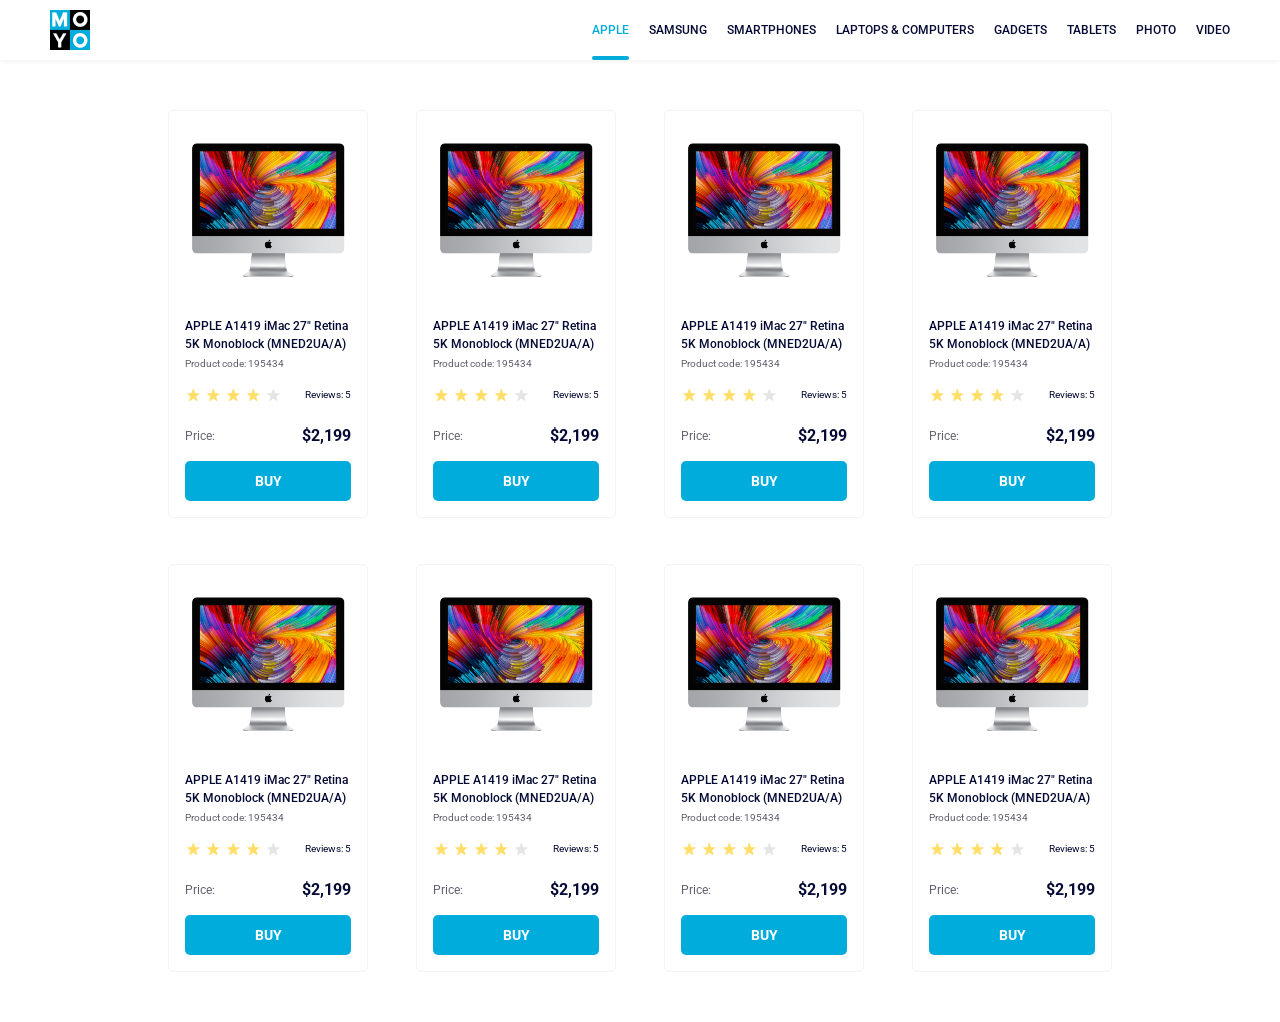
<file: index.html>
<!doctype html><html lang="en"><head><meta charset="utf-8"><meta name="viewport" content="width=device-width, user-scalable=no, initial-scale=1.0, maximum-scale=1.0, minimum-scale=1.0"><meta http-equiv="X-UA-Compatible" content="ie=edge"><link rel="preconnect" href="https://fonts.googleapis.com"><link rel="preconnect" href="https://fonts.gstatic.com" crossorigin><link href="https://fonts.googleapis.com/css2?family=Roboto:ital,wght@0,100..900;1,100..900&display=swap" rel="stylesheet"><title>Moyo header</title><link rel="stylesheet" href="index.58af5bf8.css"></head><body> <header class="header"> <a href="#"> <img src="logo.eddae0ff.png" alt="Moyo Logo" class="logo"> </a> <nav class="nav"> <ul class="nav__list"> <li class="nav__item"> <a href="#" class="is-active nav__link"> Apple </a> </li> <li class="nav__item"> <a href="#" class="nav__link"> Samsung </a> </li> <li class="nav__item"> <a href="#" class="nav__link"> Smartphones </a> </li> <li class="nav__item"> <a href="#" data-qa="nav-hover" class="nav__link"> Laptops & Computers </a> </li> <li class="nav__item"> <a href="#" class="nav__link"> Gadgets </a> </li> <li class="nav__item"> <a href="#" class="nav__link"> Tablets </a> </li> <li class="nav__item"> <a href="#" class="nav__link"> Photo </a> </li> <li class="nav__item"> <a href="#" class="nav__link"> Video </a> </li> </ul> </nav> </header> <main class="catalog"> <div class="card" data-qa="card"> <div class="card__photo"></div> <h2 class="card__title"> APPLE A1419 iMac 27" Retina 5K Monoblock (MNED2UA/A) </h2> <p class="card__code">Product code: 195434</p> <section class="card__review"> <div class="stars stars--4"> <div class="stars__star"></div> <div class="stars__star"></div> <div class="stars__star"></div> <div class="stars__star"></div> <div class="stars__star"></div> </div> <p class="card__review-text">Reviews: 5</p> </section> <section class="card__price"> <span class="card__price-text">Price:</span> <span class="card__price-value">$2,199</span> </section> <button class="card__button" type="button" data-qa="card-hover"> Buy </button> </div> <div class="card"> <div class="card__photo"></div> <h2 class="card__title"> APPLE A1419 iMac 27" Retina 5K Monoblock (MNED2UA/A) </h2> <p class="card__code">Product code: 195434</p> <section class="card__review"> <div class="stars stars--4"> <div class="stars__star"></div> <div class="stars__star"></div> <div class="stars__star"></div> <div class="stars__star"></div> <div class="stars__star"></div> </div> <p class="card__review-text">Reviews: 5</p> </section> <section class="card__price"> <span class="card__price-text">Price:</span> <span class="card__price-value">$2,199</span> </section> <button class="card__button" type="button"> Buy </button> </div> <div class="card"> <div class="card__photo"></div> <h2 class="card__title"> APPLE A1419 iMac 27" Retina 5K Monoblock (MNED2UA/A) </h2> <p class="card__code">Product code: 195434</p> <section class="card__review"> <div class="stars stars--4"> <div class="stars__star"></div> <div class="stars__star"></div> <div class="stars__star"></div> <div class="stars__star"></div> <div class="stars__star"></div> </div> <p class="card__review-text">Reviews: 5</p> </section> <section class="card__price"> <span class="card__price-text">Price:</span> <span class="card__price-value">$2,199</span> </section> <button class="card__button" type="button"> Buy </button> </div> <div class="card"> <div class="card__photo"></div> <h2 class="card__title"> APPLE A1419 iMac 27" Retina 5K Monoblock (MNED2UA/A) </h2> <p class="card__code">Product code: 195434</p> <section class="card__review"> <div class="stars stars--4"> <div class="stars__star"></div> <div class="stars__star"></div> <div class="stars__star"></div> <div class="stars__star"></div> <div class="stars__star"></div> </div> <p class="card__review-text">Reviews: 5</p> </section> <section class="card__price"> <span class="card__price-text">Price:</span> <span class="card__price-value">$2,199</span> </section> <button class="card__button" type="button"> Buy </button> </div> <div class="card"> <div class="card__photo"></div> <h2 class="card__title"> APPLE A1419 iMac 27" Retina 5K Monoblock (MNED2UA/A) </h2> <p class="card__code">Product code: 195434</p> <section class="card__review"> <div class="stars stars--4"> <div class="stars__star"></div> <div class="stars__star"></div> <div class="stars__star"></div> <div class="stars__star"></div> <div class="stars__star"></div> </div> <p class="card__review-text">Reviews: 5</p> </section> <section class="card__price"> <span class="card__price-text">Price:</span> <span class="card__price-value">$2,199</span> </section> <button class="card__button" type="button"> Buy </button> </div> <div class="card"> <div class="card__photo"></div> <h2 class="card__title"> APPLE A1419 iMac 27" Retina 5K Monoblock (MNED2UA/A) </h2> <p class="card__code">Product code: 195434</p> <section class="card__review"> <div class="stars stars--4"> <div class="stars__star"></div> <div class="stars__star"></div> <div class="stars__star"></div> <div class="stars__star"></div> <div class="stars__star"></div> </div> <p class="card__review-text">Reviews: 5</p> </section> <section class="card__price"> <span class="card__price-text">Price:</span> <span class="card__price-value">$2,199</span> </section> <button class="card__button" type="button"> Buy </button> </div> <div class="card"> <div class="card__photo"></div> <h2 class="card__title"> APPLE A1419 iMac 27" Retina 5K Monoblock (MNED2UA/A) </h2> <p class="card__code">Product code: 195434</p> <section class="card__review"> <div class="stars stars--4"> <div class="stars__star"></div> <div class="stars__star"></div> <div class="stars__star"></div> <div class="stars__star"></div> <div class="stars__star"></div> </div> <p class="card__review-text">Reviews: 5</p> </section> <section class="card__price"> <span class="card__price-text">Price:</span> <span class="card__price-value">$2,199</span> </section> <button class="card__button" type="button"> Buy </button> </div> <div class="card"> <div class="card__photo"></div> <h2 class="card__title"> APPLE A1419 iMac 27" Retina 5K Monoblock (MNED2UA/A) </h2> <p class="card__code">Product code: 195434</p> <section class="card__review"> <div class="stars stars--4"> <div class="stars__star"></div> <div class="stars__star"></div> <div class="stars__star"></div> <div class="stars__star"></div> <div class="stars__star"></div> </div> <p class="card__review-text">Reviews: 5</p> </section> <section class="card__price"> <span class="card__price-text">Price:</span> <span class="card__price-value">$2,199</span> </section> <button class="card__button" type="button"> Buy </button> </div> </main> </body></html>
</file>
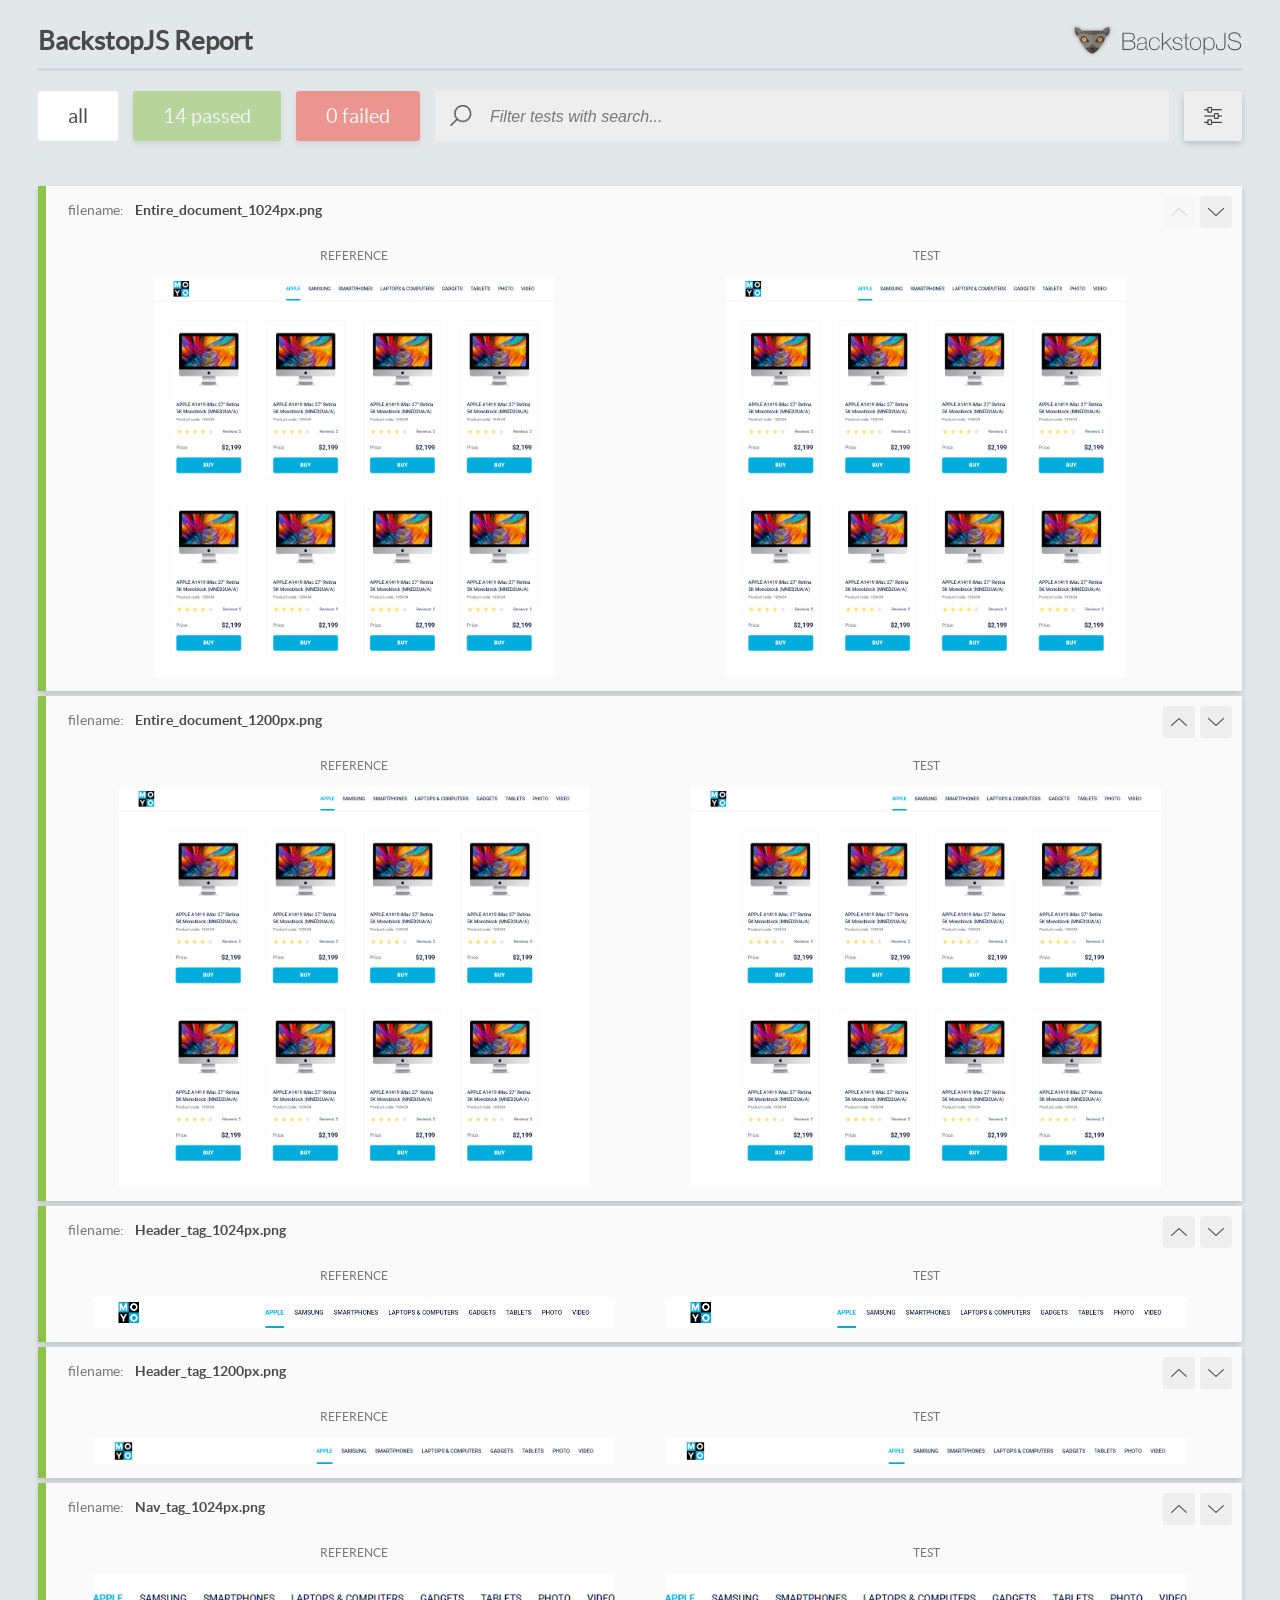
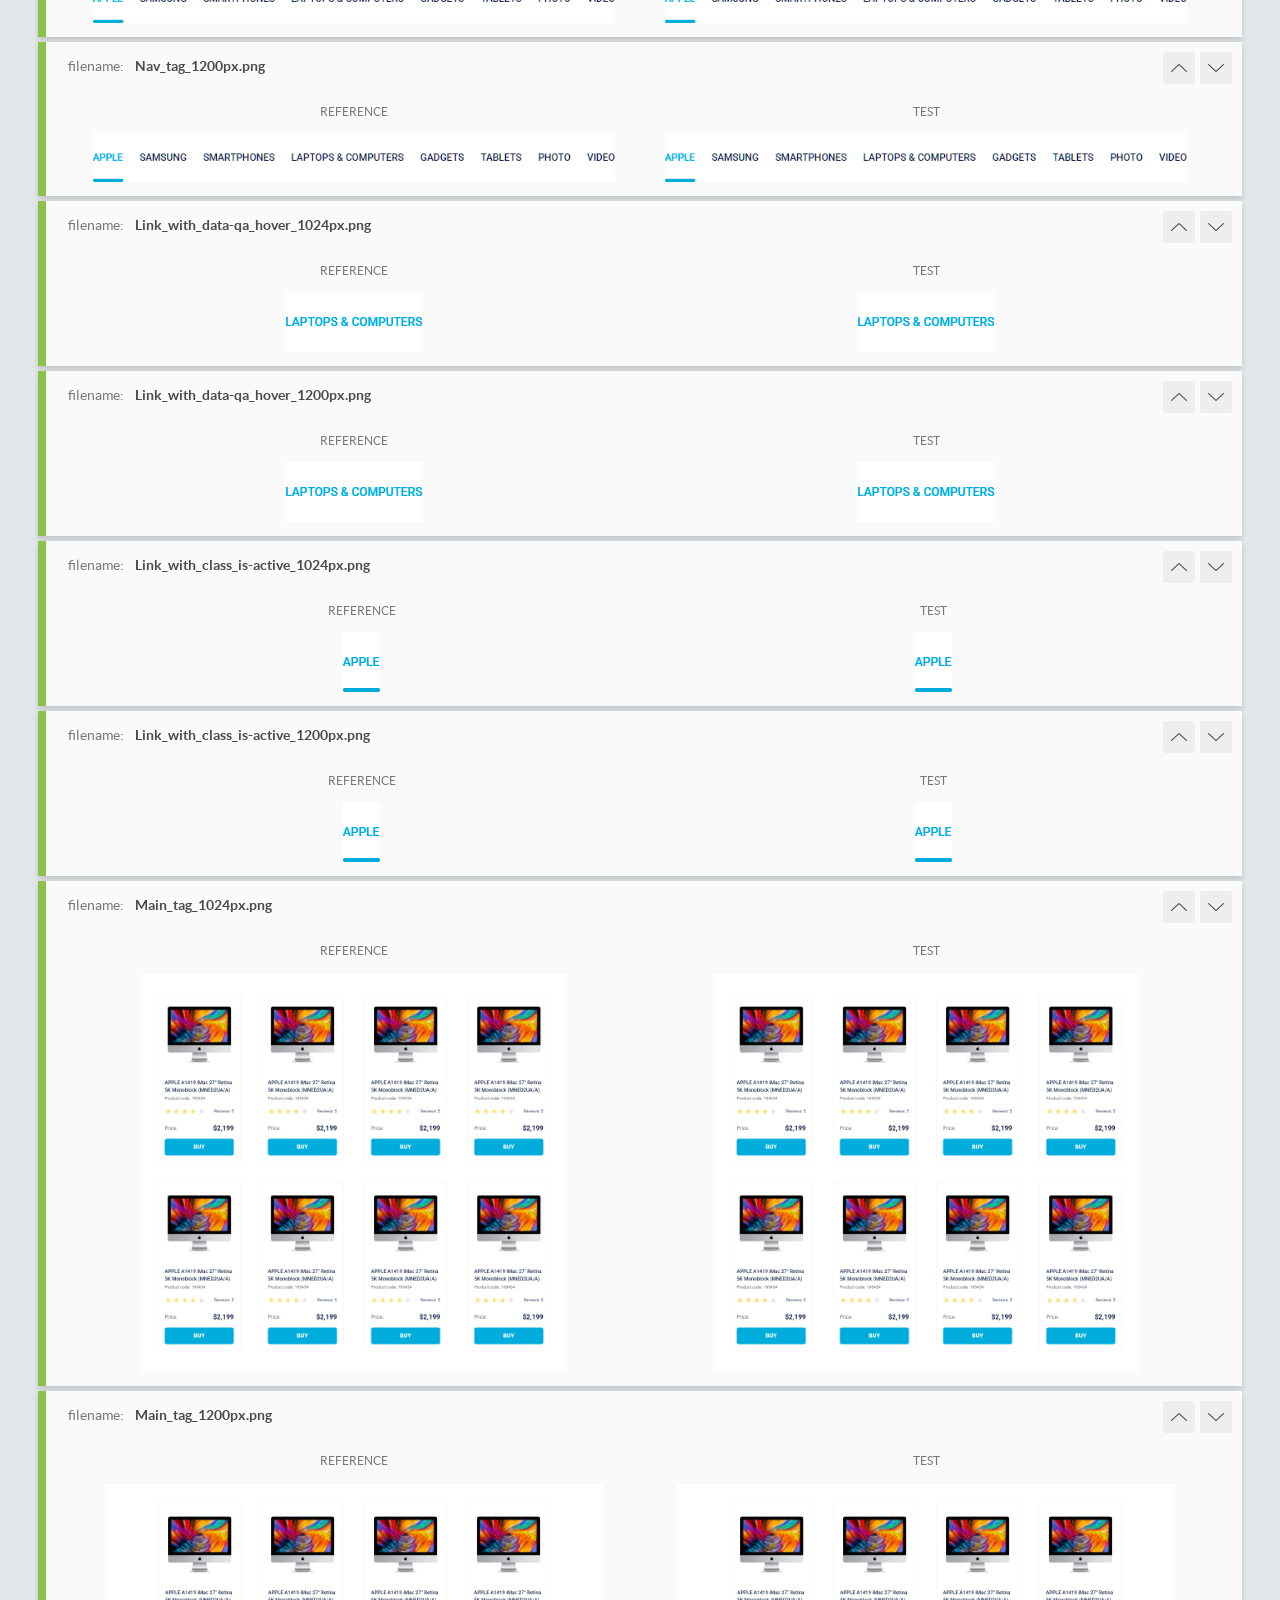
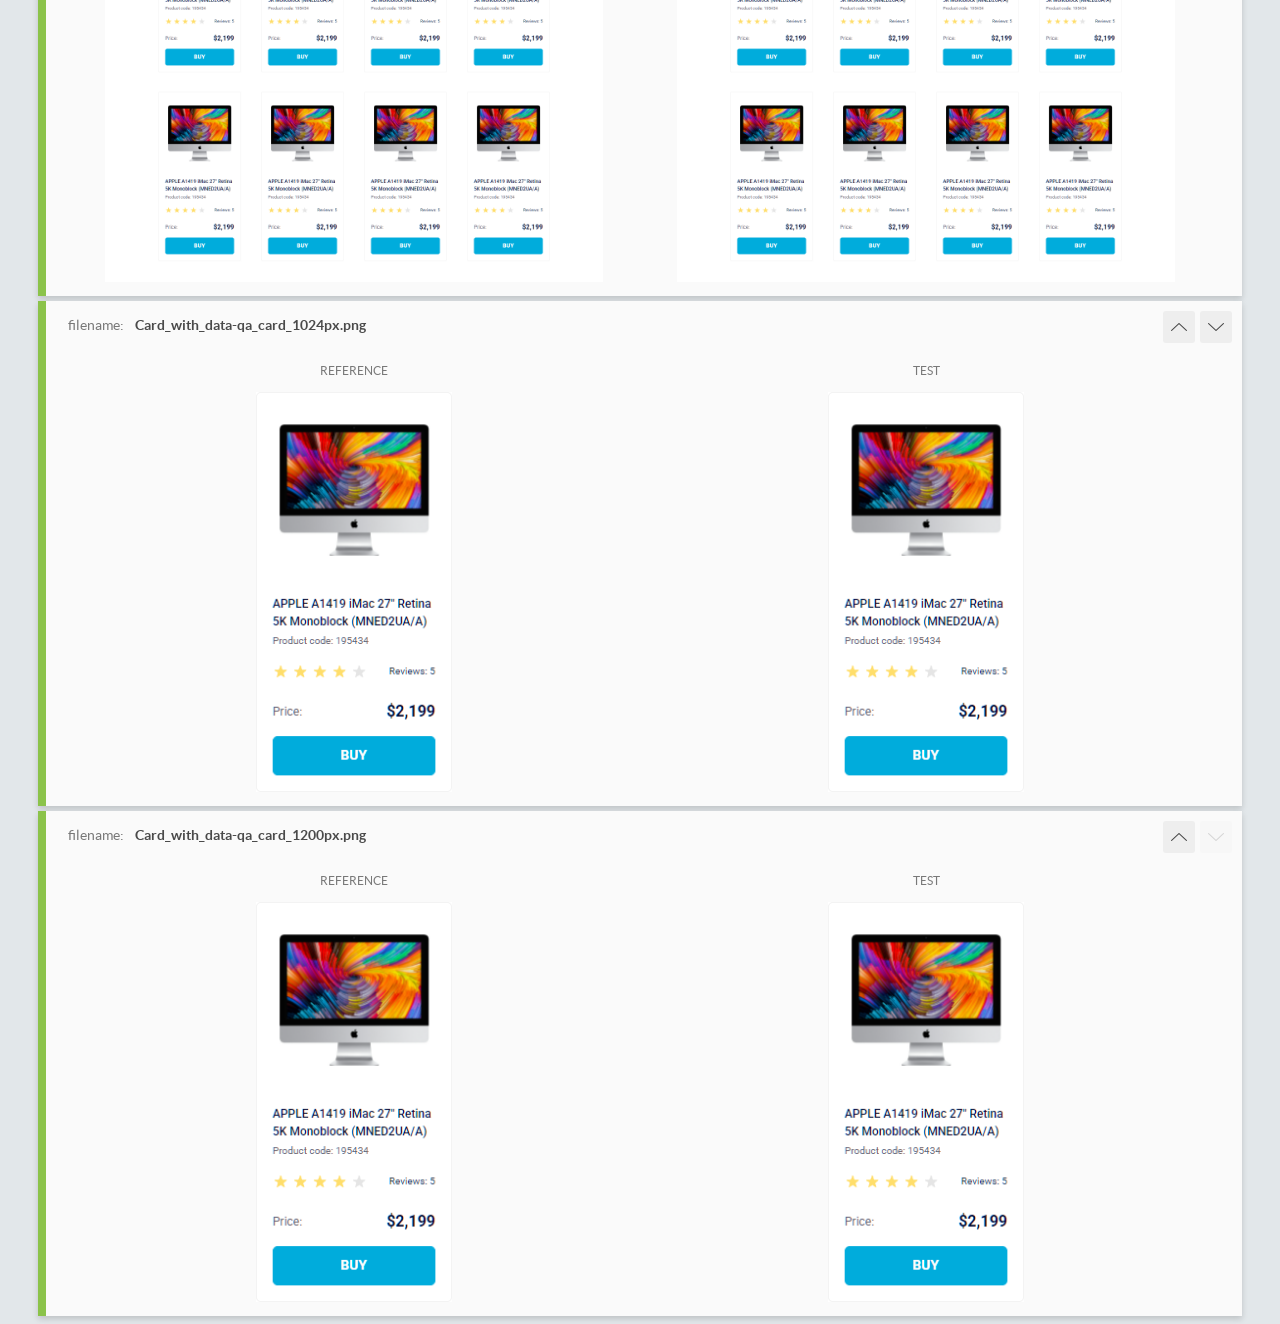
<file: report/html_report/index.html>
<!DOCTYPE html>
<html>
  <head>
    <meta charset="utf-8">
    <!-- Disable Cache -->
    <meta http-equiv="Cache-Control" content="no-cache, no-store, must-revalidate">
    <meta http-equiv="Pragma" content="no-cache">
    <meta http-equiv="Expires" content="0">

    <title>BackstopJS Report</title>

    <style>
      @font-face {
          font-family: 'latoregular';
          src: url('./assets/fonts/lato-regular-webfont.woff2') format('woff2'),
              url('./assets/fonts/lato-regular-webfont.woff') format('woff');
          font-weight: 400;
          font-style: normal;
      }
      @font-face {
          font-family: 'latobold';
          src: url('./assets/fonts/lato-bold-webfont.woff2') format('woff2'),
              url('./assets/fonts/lato-bold-webfont.woff') format('woff');
          font-weight: 700;
          font-style: normal;
      }

      .ReactModal__Body--open {
          overflow: hidden;
      }
      .ReactModal__Body--open .header {
        display: none;
      }

    </style>
  </head>
  <body style="background-color: #E2E7EA">
    <div id="root">

    </div>
    <script>
      function report (report) { // eslint-disable-line no-unused-vars
        window.tests = report;
      }
    </script>
    <script src="config.js"></script>
    <script src="index_bundle.js"></script>
  </body>
</html>
</file>
<file: index.58af5bf8.css>
.logo{display:block}.header{justify-content:space-between;align-items:center;padding:0 50px;display:flex;box-shadow:0 2px 4px #0000000d}.nav__list{justify-content:flex-end;margin:0;padding:0;list-style:none;display:flex}.nav__link{text-transform:uppercase;text-align:center;color:#060b35;cursor:pointer;height:60px;font-size:12px;font-weight:500;line-height:60px;text-decoration:none;transition:color .3s;display:inline-block;position:relative}.nav__link:hover{color:#00acdc}.nav__item{margin-bottom:0;margin-left:20px}.nav__item:first-child{margin:0}.is-active{color:#00acdc}.is-active:after{content:"";background-color:#00acdc;border-radius:8px;width:100%;height:4px;position:absolute;bottom:0;left:0}.card{box-sizing:border-box;border:1px solid #f3f3f3;border-radius:5px;align-items:center;width:200px;padding:32px 16px 16px;transition:transform .3s}.card__photo{box-sizing:border-box;background-image:url(imac.202c52ff.jpeg);background-position:50%;background-size:100% 100%;width:160px;height:134px;margin:auto;display:flex}.card__code{color:#616070;vertical-align:bottom;align-self:flex-start;margin:4px 0 0;font-size:10px;font-weight:400;line-height:14px}.card__title{color:#060b35;margin-top:40px;font-size:12px;font-weight:500;line-height:18px;transition:color .3s}.card__review{flex-direction:row;justify-content:space-between;align-items:center;gap:17px;height:16px;margin-top:16px;display:flex}.card__review-text{vertical-align:bottom;color:#060b35;font-size:10px;font-weight:400;line-height:14px}.card__price{flex-direction:row;justify-content:space-between;gap:85px;margin-top:24px;display:flex}.card__price-text{color:#616070;vertical-align:bottom;font-size:12px;font-weight:400;line-height:18px}.card__price-value{color:#060b35;vertical-align:bottom;font-size:16px;font-weight:700;line-height:18px}.card:hover{transform:scale(1.2)}.card:hover .card__title{color:#34568b}.stars{justify-content:center;gap:4px;display:flex}.stars__star{background-image:url(star.822d561e.svg);background-position:50%;background-repeat:no-repeat;width:16px;height:16px}.stars--4 .stars__star:nth-child(-n+4){background-image:url(star-active.edda4c43.svg)}.card__button{color:#fff;text-align:center;text-transform:uppercase;background-color:#00acdc;border:1px #0000;border-radius:5px;width:166px;height:40px;margin-top:16px;font-family:Roboto,sans-serif;font-size:14px;font-weight:700;line-height:16px;transition:color .3s,background-color .3s}.card__button:hover{cursor:pointer;color:#00acdc;background-color:#fff;border:1px solid #00acdc}.catalog{grid-template-columns:repeat(1,200px);justify-content:center;gap:46px 48px;padding:50px 40px;display:grid}@media (width>=488px){.catalog{grid-template-columns:repeat(2,200px)}}@media (width>=768px){.catalog{grid-template-columns:repeat(3,200px)}}@media (width>=1024px){.catalog{grid-template-columns:repeat(4,200px)}}*{box-sizing:border-box;margin:0;padding:0}html{font-family:Roboto,sans-serif}
/*# sourceMappingURL=index.58af5bf8.css.map */
</file>
